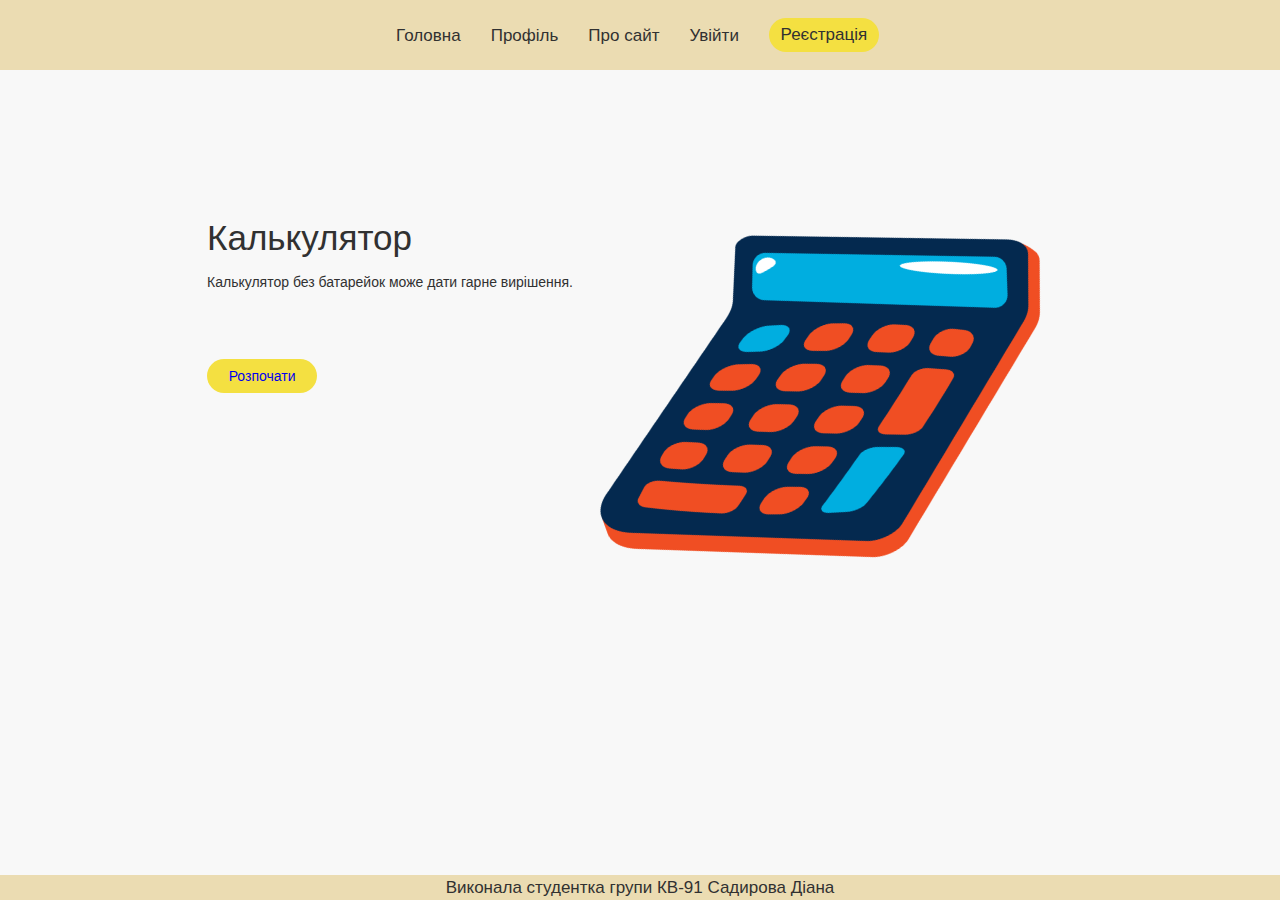
<file: webpage/index.html>
<!DOCTYPE html>
<html lang="ua">
	<head>
		<title>Головна</title>
		
		<link rel="stylesheet" href="./css/style.css" />

		<meta charset="UTF-8">
		<meta name="viewport" content=" width=device-width,
		 initial-scale=1.0, maximum-scale=1.0, user-scalable=0">
	</head>
	<body>
		<div class="wrapper">
			<header class="header">
				<div class="menu">
					<div class="burger">
						<a href="#">
							<?xml version="1.0" encoding="UTF-8"?>
							<svg xmlns="http://www.w3.org/2000/svg" xmlns:xlink="http://www.w3.org/1999/xlink" viewBox="0 0 50 50" width="50px" height="50px">
								<g id="surface94627">
									<path style=" stroke:none;fill-rule:nonzero;fill:rgb(20%,20%,20%);fill-opacity:1;" d="M 0 7.5 L 0 12.5 L 50 12.5 L 50 7.5 Z M 0 22.5 L 0 27.5 L 50 27.5 L 50 22.5 Z M 0 37.5 L 0 42.5 L 50 42.5 L 50 37.5 Z M 0 37.5 "/>
								</g>
							</svg>
						</a>
					</div>
					<ul class="nav-list hidden">
						<li class="nav-item">
							<a class="nav-link" href="index.html">Головна</a>
						</li>
						<li class="nav-item">
							<a class="nav-link" href="profile.html">Профіль</a>
						</li>
						<li class="nav-item">
							<a class="nav-link" href="about.html">Про сайт</a>
						</li>
						<li class="nav-item">
							<a class="nav-link" href="sign_in.html">Увійти</a>
						</li>
						<li class="nav-item">
							<a class="btn" href="sign_up.html">Реєстрація</a>
						</li>
					</ul>
                </div>
            </header>
			<main class="main">
				<div class="conteiner">
					<div class="index-block">
						<div class="main-text">
							<div class="index-title">Калькулятор</div>
							<div class="index-subtitle">Калькулятор без батарейок
								 може дати гарне вирішення.</div>
							<div class="index-button">
								<a class="btn" href="calc.html">Розпочати</a>
							</div>
						</div>
						<div class="main-img">
							<a href="index.html">
								<img src="./img/calc.png" alt="calc">
							</a>
						</div>	
					</div>	
				</div>
			</main>
			<footer class="footer">
				<div class="block">
					<span>Виконала студентка групи КВ-91 Садирова Діана</span>
				</div>
			</footer>
        </div>
    </body>
</html>
</file>
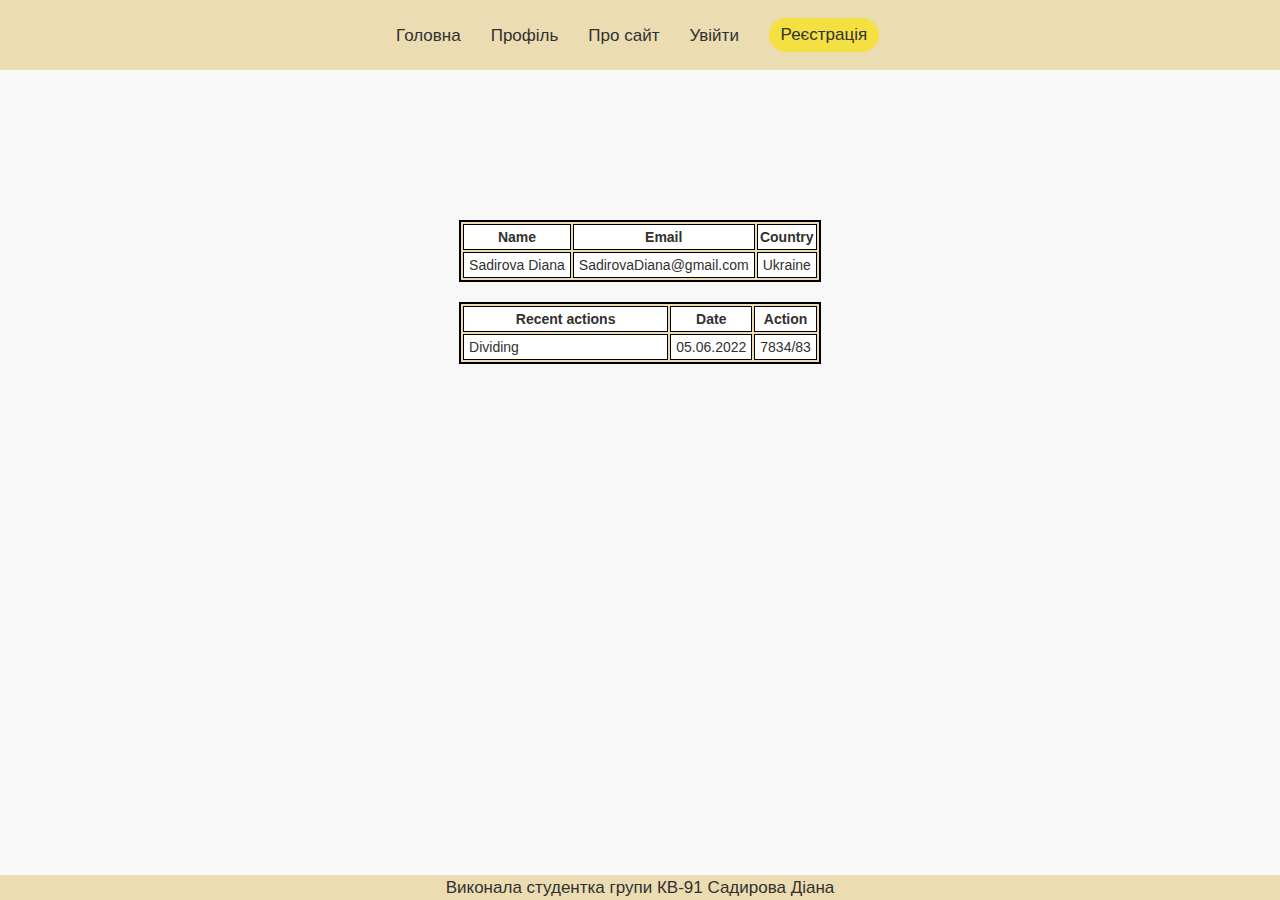
<file: webpage/profile.html>
<!DOCTYPE html>
<html lang="ua">
	<head>
		<title>Головна</title>
		
		<link rel="stylesheet" href="./css/style.css" />

		<meta charset="UTF-8">
		<meta name="viewport" content=" width=device-width, initial-scale=1.0, maximum-scale=1.0, user-scalable=0">
	</head>
	<body>
		<div class="wrapper">
			<header class="header">
				<div class="menu">
					<div class="burger">
						<a href="#">
							<?xml version="1.0" encoding="UTF-8"?>
							<svg xmlns="http://www.w3.org/2000/svg" xmlns:xlink="http://www.w3.org/1999/xlink" viewBox="0 0 50 50" width="50px" height="50px">
								<g id="surface94627">
									<path style=" stroke:none;fill-rule:nonzero;fill:rgb(20%,20%,20%);fill-opacity:1;" d="M 0 7.5 L 0 12.5 L 50 12.5 L 50 7.5 Z M 0 22.5 L 0 27.5 L 50 27.5 L 50 22.5 Z M 0 37.5 L 0 42.5 L 50 42.5 L 50 37.5 Z M 0 37.5 "/>
								</g>
							</svg>
						</a>
					</div>
					<ul class="nav-list hidden">
						<li class="nav-item">
							<a class="nav-link" href="index.html">Головна</a>
						</li>
						<li class="nav-item">
							<a class="nav-link" href="profile.html">Профіль</a>
						</li>
						<li class="nav-item">
							<a class="nav-link" href="about.html">Про сайт</a>
						</li>
						<li class="nav-item">
							<a class="nav-link" href="sign_in.html">Увійти</a>
						</li>
						<li class="nav-item">
							<a class="btn" href="sign_up.html">Реєстрація</a>
						</li>
					</ul>
                </div>
            </header>
			<main class="main">
				<div class="conteiner">
					<div class="profile-block">	
						<table class="table">
							<tr>
							  <th class="th">Name</th>
							  <th class="th">Email</th>
							  <th class="th">Country</th>
							</tr>
							<tr>
							  <td class="td">Sadirova  Diana</td>
							  <td class="td">SadirovaDiana@gmail.com</td>
							  <td class="td">Ukraine</td>
							</tr>
						</table>
						<table class="table">
							<tr>
							  <th class="th">Recent actions</th>
							  <th class="th">Date</th>
							  <th class="th">Action</th>
							</tr>
							<tr>
							  <td class="td">Dividing</td>
							  <td class="td">05.06.2022</td>
							  <td class="td">7834/83</td>
							</tr>
						</table>
					</div>
				</div>
			</main>
			<footer class="footer">
				<div class="block">
					<span>Виконала студентка групи КВ-91 Садирова Діана</span>
				</div>
			</footer>
        </div>
    </body>
</html>
</file>
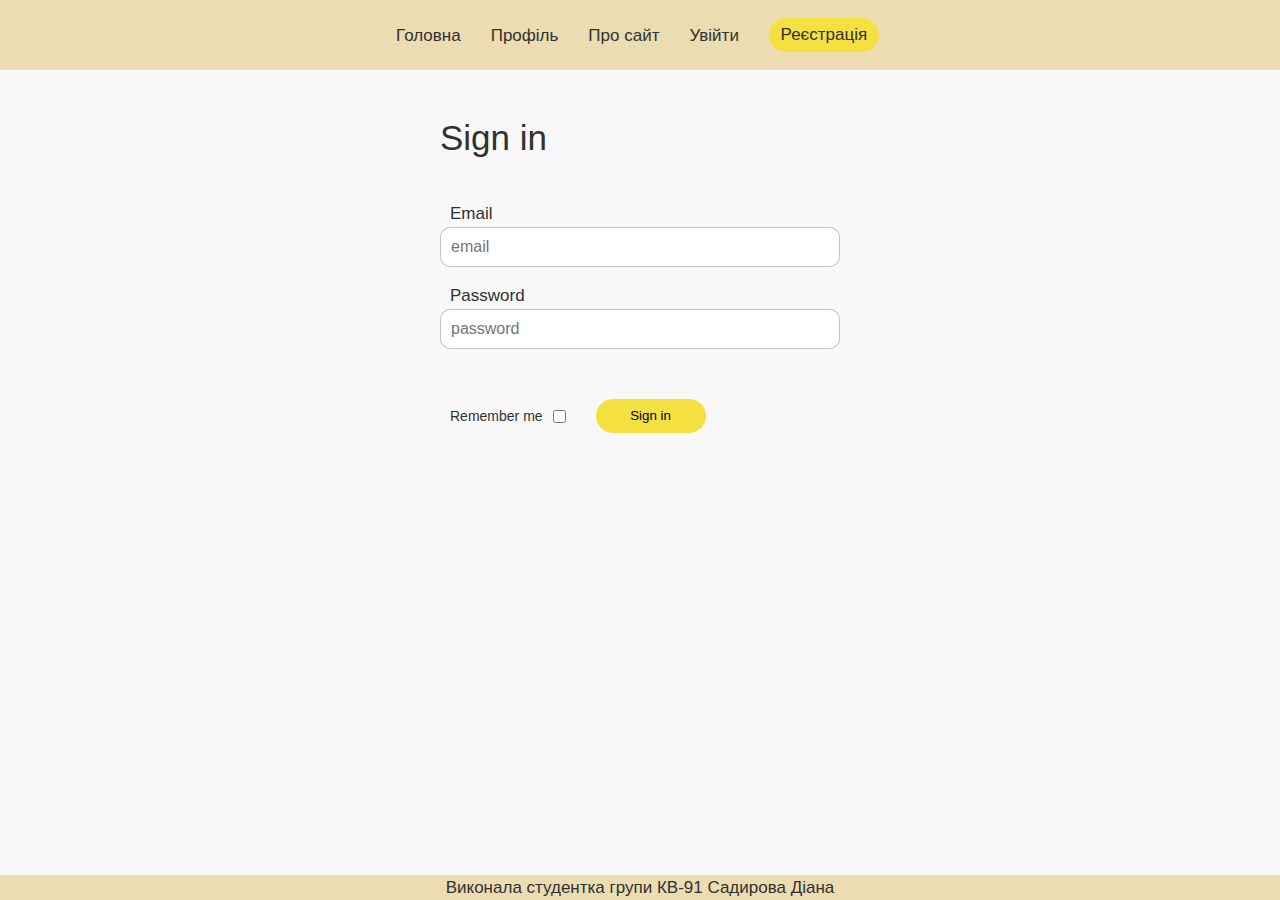
<file: webpage/sign_in.html>
<!DOCTYPE html>
<html lang="ua">
	<head>
		<title>Головна</title>
		
		<link rel="stylesheet" href="./css/style.css" />

		<meta charset="UTF-8">
		<meta name="viewport" content=" width=device-width, initial-scale=1.0, maximum-scale=1.0, user-scalable=0">
	</head>
	<body>
		<div class="wrapper">
			<header class="header">
				<div class="menu">
					<div class="burger">
						<a href="#">
							<?xml version="1.0" encoding="UTF-8"?>
							<svg xmlns="http://www.w3.org/2000/svg" xmlns:xlink="http://www.w3.org/1999/xlink" viewBox="0 0 50 50" width="50px" height="50px">
								<g id="surface94627">
									<path style=" stroke:none;fill-rule:nonzero;fill:rgb(20%,20%,20%);fill-opacity:1;" d="M 0 7.5 L 0 12.5 L 50 12.5 L 50 7.5 Z M 0 22.5 L 0 27.5 L 50 27.5 L 50 22.5 Z M 0 37.5 L 0 42.5 L 50 42.5 L 50 37.5 Z M 0 37.5 "/>
								</g>
							</svg>
						</a>
					</div>
					<ul class="nav-list hidden">
						<li class="nav-item">
							<a class="nav-link" href="index.html">Головна</a>
						</li>
						<li class="nav-item">
							<a class="nav-link" href="profile.html">Профіль</a>
						</li>
						<li class="nav-item">
							<a class="nav-link" href="about.html">Про сайт</a>
						</li>
						<li class="nav-item">
							<a class="nav-link" href="sign_in.html">Увійти</a>
						</li>
						<li class="nav-item">
							<a class="btn" href="sign_up.html">Реєстрація</a>
						</li>
					</ul>
                </div>
            </header>
			<main class="main">
				<main class="main">
                    <div class="conteiner">
                        <div class="main-block">
                            <div class="main-title">
                                <span>Sign in</span>
                            </div>
                            <div class="form-block">
                                <form action="#" class="form">
                                    <p><span class="form-title">Email</span><br/><input type="email" class="form-input" maxlength="30" placeholder="email"></p>
                                    <p><span class="form-title">Password</span><br/><input type="password" class="form-input" maxlength="30" placeholder="password"></p>
                                    <div class="form-end">
                                        <div class="form-remember"><span class="remember">Remember me</span><input type="checkbox"></div>
                                        <div class="form-buttons">
                                            <button class="btn" method="post">Sign in</button>
                                        </div>
                                    </div>
                                </form>
                            </div>
                        </div>
                    </div>
                </main>
			</main>
			<footer class="footer">
				<div class="block">
					<span>Виконала студентка групи КВ-91 Садирова Діана</span>
				</div>
			</footer>
        </div>
    </body>
</html>
</file>
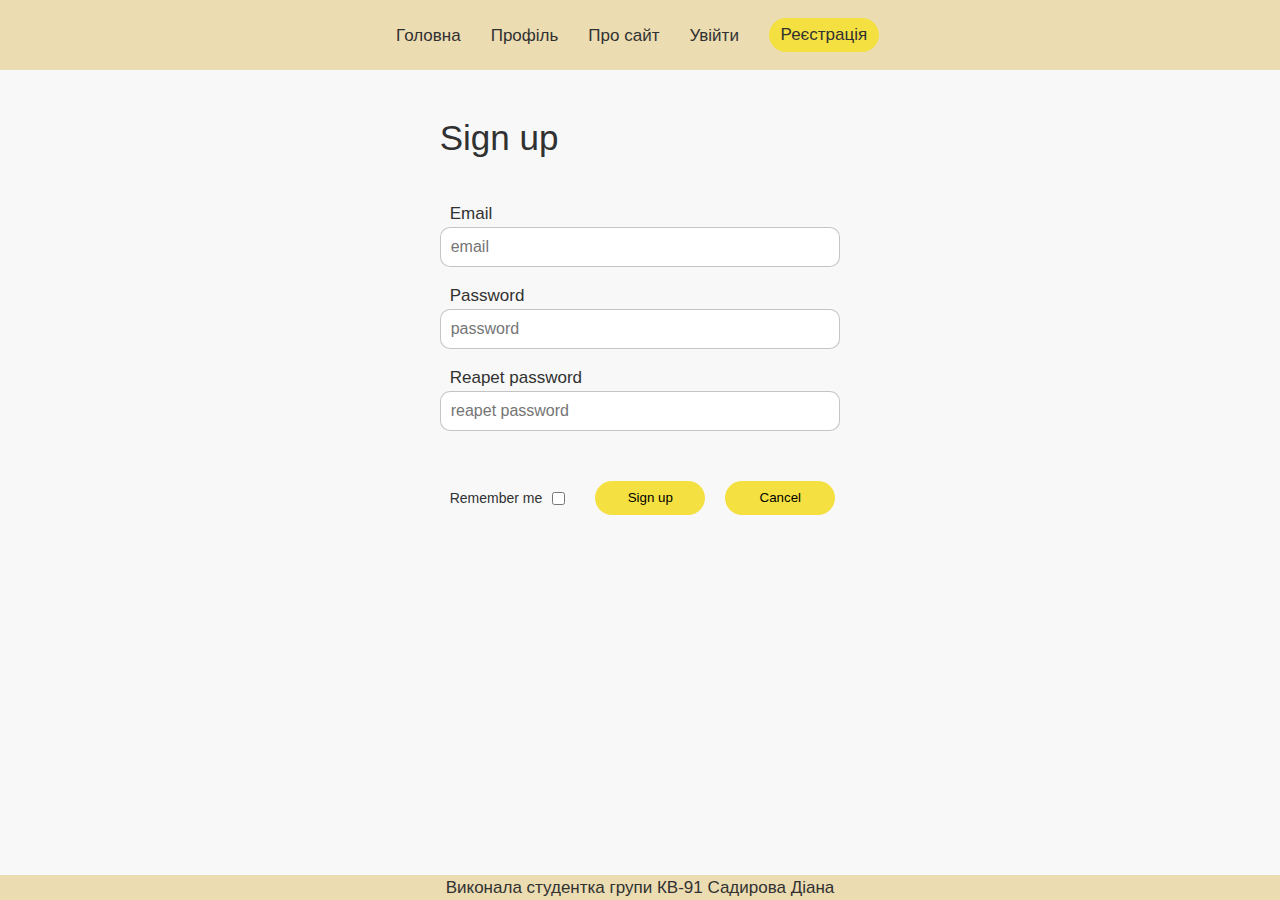
<file: webpage/sign_up.html>
<!DOCTYPE html>
<html lang="ua">
	<head>
		<title>Головна</title>
		
		<link rel="stylesheet" href="./css/style.css" />
        
		<meta charset="UTF-8">
		<meta name="viewport" content=" width=device-width, initial-scale=1.0, maximum-scale=1.0, user-scalable=0">
	</head>
	<body>
		<div class="wrapper">
			<header class="header">
				<div class="menu">
					<div class="burger">
						<a href="#">
							<?xml version="1.0" encoding="UTF-8"?>
							<svg xmlns="http://www.w3.org/2000/svg" xmlns:xlink="http://www.w3.org/1999/xlink" viewBox="0 0 50 50" width="50px" height="50px">
								<g id="surface94627">
									<path style=" stroke:none;fill-rule:nonzero;fill:rgb(20%,20%,20%);fill-opacity:1;" d="M 0 7.5 L 0 12.5 L 50 12.5 L 50 7.5 Z M 0 22.5 L 0 27.5 L 50 27.5 L 50 22.5 Z M 0 37.5 L 0 42.5 L 50 42.5 L 50 37.5 Z M 0 37.5 "/>
								</g>
							</svg>
						</a>
					</div>
					<ul class="nav-list hidden">
						<li class="nav-item">
							<a class="nav-link" href="index.html">Головна</a>
						</li>
						<li class="nav-item">
							<a class="nav-link" href="profile.html">Профіль</a>
						</li>
						<li class="nav-item">
							<a class="nav-link" href="about.html">Про сайт</a>
						</li>
						<li class="nav-item">
							<a class="nav-link" href="sign_in.html">Увійти</a>
						</li>
						<li class="nav-item">
							<a class="btn" href="sign_up.html">Реєстрація</a>
						</li>
					</ul>
                </div>
            </header>
			<main class="main">
				<div class="conteiner">
					<div class="main-block">
						<div class="main-title">
							<span>Sign up</span>
						</div>
						<div class="form-block">
							<form action="#" class="form">
								<p><span class="form-title">Email</span><br/><input type="email" class="form-input" maxlength="30" placeholder="email"></p>
								<p><span class="form-title">Password</span><br/><input type="password" class="form-input" maxlength="30" placeholder="password"></p>
                                <p><span class="form-title">Reapet password</span><br/><input type="password" class="form-input" maxlength="30" placeholder="reapet password"></p>
								<div class="form-end">
                                    <div class="form-remember"><span class="remember">Remember me</span><input type="checkbox"></div>
                                    <div class="form-buttons">
                                        <button class="btn" method="post">Sign up</button>
                                        <button class="btn" method="post">Cancel</button>
                                    </div>
                                </div>
							</form>
						</div>
					</div>
				</div>
			</main>
			<footer class="footer">
				<div class="block">
					<span>Виконала студентка групи КВ-91 Садирова Діана</span>
				</div>
			</footer>
        </div>
    </body>
</html>
</file>
<file: webpage/css/style.css>
/* null style page */
* {
    padding: 0;
    margin: 0;
    border: 0;
}
  
*, *:before, *:after {
    -webkit-box-sizing: border-box;
    box-sizing: border-box;
}
  
:focus, :active {
    outline: none;
}
  
a:focus, a:active {
    outline: none;
}
  
nav, footer, header, aside {
    display: block;
}
  
html, body {
    height: 100%;
    width: 100%;
    font-size: 100%;
    line-height: 1;
    font-size: 14px;
    -ms-text-size-adjust: 100%;
    -moz-text-size-adjust: 100%;
    -webkit-text-size-adjust: 100%;
}
  
input, button, textarea {
    font-family: inherit;
}
  
input::-ms-clear {
    display: none;
}
  
button {
    cursor: pointer;
}
  
button::-moz-focus-inner {
    padding: 0;
    border: 0;
}
  
a, a:visited {
    text-decoration: none;
}
  
a:hover {
    text-decoration: none;
}
  
ul li {
    list-style: none;
}
  
h1, h2, h3, h4, h5, h6 {
    font-size: inherit;
    font-weight: inherit;
}
/* ================================================ */

body{
    font-family: Arial, Helvetica, sans-serif;
    color: #313131;
    height: 100%;
}

.wrapper{   
    min-height: 100%;
    display: flex;
    flex-direction: column;
    background-color: #F8F8F8;
    margin: 0 auto;
}

/* block navigate */
.menu{  
    display: flex;
    justify-content: center;
    align-items: center;
    height: 70px;
    background-color: #EBDCB2;
}

.nav-list{
    display: flex;
    font-size: 17px;
    gap:30px;
}

.nav-item{
    position: relative;
    margin: auto 0;
}

.btn{
    position: relative;
    display: flex;
    margin-right: 5px;
    display: flex;
    align-items: center;
    justify-content: center;
    width: 110px;
    height: 34px;
    font-weight: 500;
    background-color:#F4E041;
    border-radius: 80px;
    line-height: 26px;
    transition: ease 0.5s;
}

.nav-item a{
    color: #313131;
}

.burger{
    display: none;
}

@media (max-width: 500px) {
    .burger{
        display: block;
        margin-left: 10px;
    }
    .hidden{
        display: none;
    }
    .menu{
        display: flex;
        justify-content: flex-start;
    }
}

/* hover-active */
.nav-item:nth-child(5):hover{
    transition: ease 0.5s;
    text-decoration: none;
}

.btn:hover{
    background-color: rgb(241, 187, 40);
}

.nav-item:hover{
    text-decoration: underline;
}

.nav-item:active{
    transition: ease 0.5s;
    top:1px;
    left: 1px;
}

.btn:active{
    transition: ease 0.5s;
    top:2px;
    left: 2px;
}
/* ========================== */

/* main block rigister/join */
.main{
    flex: 1 1 auto;
     color: #313131;
}

.conteiner {
    display: flex;
    justify-content: center;
    max-width: 1200px;
    margin: 0 auto;
    padding: 0px 10px;
}

.main-block {
    margin-top:50px;
}

.main-title {
    font-size: 35px;
    margin-bottom: 50px;
}
  
.form-input {
    position: relative;
    border: 1px solid #0000003b;
    border-radius: 10px;
    font-size: 16px;
    margin-top: 5px;
    margin-bottom: 20px;
    padding: 0px 10px;
    width: 400px;
    height: 40px;
}

/* hover-actie */
.form-input:hover{
    border: 1px solid #00000075;
}

.form-input:focus{
    border: 1px solid #000000;
    top: 2px;
    left: 2px;
}
/* ======================= */

.form-title{
    font-size: 17px;
    margin-left:10px;
    margin-bottom: 4px;
}

.form-remember{
    display: flex;
    gap: 10px;
}

.form-end{
    display: flex;
    margin-top: 30px;
    margin-left: 10px;
    gap:30px;
}
.form-buttons{
    display: flex;
    font-size: 1px;
    gap: 15px;
}

.form-remember{
    display: flex;
    align-items: center;
}
/* ============================== */

/* main about */
.main-about{
    
    flex: 1 1 auto;
    color: #313131;
    background: url(../img/bgcalc.jpg) no-repeat top center/cover;
}

.about-block{
    display: flex;
    margin-top: 150px;
    padding: 10px;
    justify-content: center;
    border-radius: 20px 0px 20px 0px;
    width: 600px;
    min-height: 170px;
    background-color: #ffffffd4;
}

.main-text {
    max-width: 500px;
}
/* ================================= */

/* main profile */
.profile-block{
    margin-top: 150px;
}

.table{
    border: 2px solid #000000;
    background-color: #EBDCB2;
    margin-bottom: 20px;
}

.th{
    background-color: #ffffff;
    padding: 5px 0px;
    border: 1px solid #000000;
}

.td{
    background-color: #ffffff;
    padding: 5px 5px;
    width: 100%;
    max-width: 600px;
    border: 1px solid #000000;
}
/* ================================= */

/* main block index */
.index-block{
    display: flex;
    margin-top: 150px;
}

.index-title{
    font-size: 35px;
    margin-bottom: 20px;
}

.index-subtitle{
    margin-bottom: 70px;
}

.main-img img{
    max-width: 100%;  
}

.main-img {
    transform: skew(0deg, 10deg);
    transform: rotate(-20deg);
    max-width: 500px;
    transition: all 1s;
}

.main-img:hover{
    transition: all 1s;
    transform: scale(0.9);
}

@media (max-width: 500px) {
    .index-block{
        flex-wrap: wrap;
    }
    .main-text{
        display: flex;
        flex-direction: column;
        align-items: center;
        margin: 0 auto;
        margin-bottom: 20px;
    }
}
/* ================================== */

/* calculato block */
.conteiner-calc{
    display: flex;
    justify-content: center;
    max-width: 1200px;
    margin: 0 auto;
    padding: 0px 10px;
}
.blocks{
    max-width: 400px;
    margin: 10vh auto 0 auto;
    box-shadow: 0px 0px 13px  rgba(38, 37, 37, 0.738);
}
#display {
    text-align: right;
    height: 70px;
    line-height: 70px;
    padding: 16px 8px;
    font-size: 25px;
}

.buttons {
    display: grid;
    border-bottom: 1px solid #999;
    border-left: 1px solid#999;
    grid-template-columns: 1fr 1fr 1fr 1fr;
}

.buttons > div {
    border-top: 1px solid #999;
    border-right: 1px solid#999;
}

.button {
    border: 0.5px solid #999;
    line-height: 100px;
    text-align: center;
    font-size: 25px;
    cursor: pointer;
}

#equal {
    background-color: #F4E041;
    color: white;
}
#equal:hover{
    background-color: #ddc92e;
    color: white;
}

.button:hover {
    background-color: #323330;
    color: white;
    transition: 0.5s ease-in-out;
}
.section{
    max-width: 500px;
    width: 100%;
    margin-bottom: 30px;
}
/* ==================================== */

/* footer block */
.footer{
    display: flex;
    justify-content: center;
    align-items: center;
    background-color: #EBDCB2;
    font-size: 17px;
    min-height: 25px;
    color: #313131;
}
/* ======================= */
</file>
